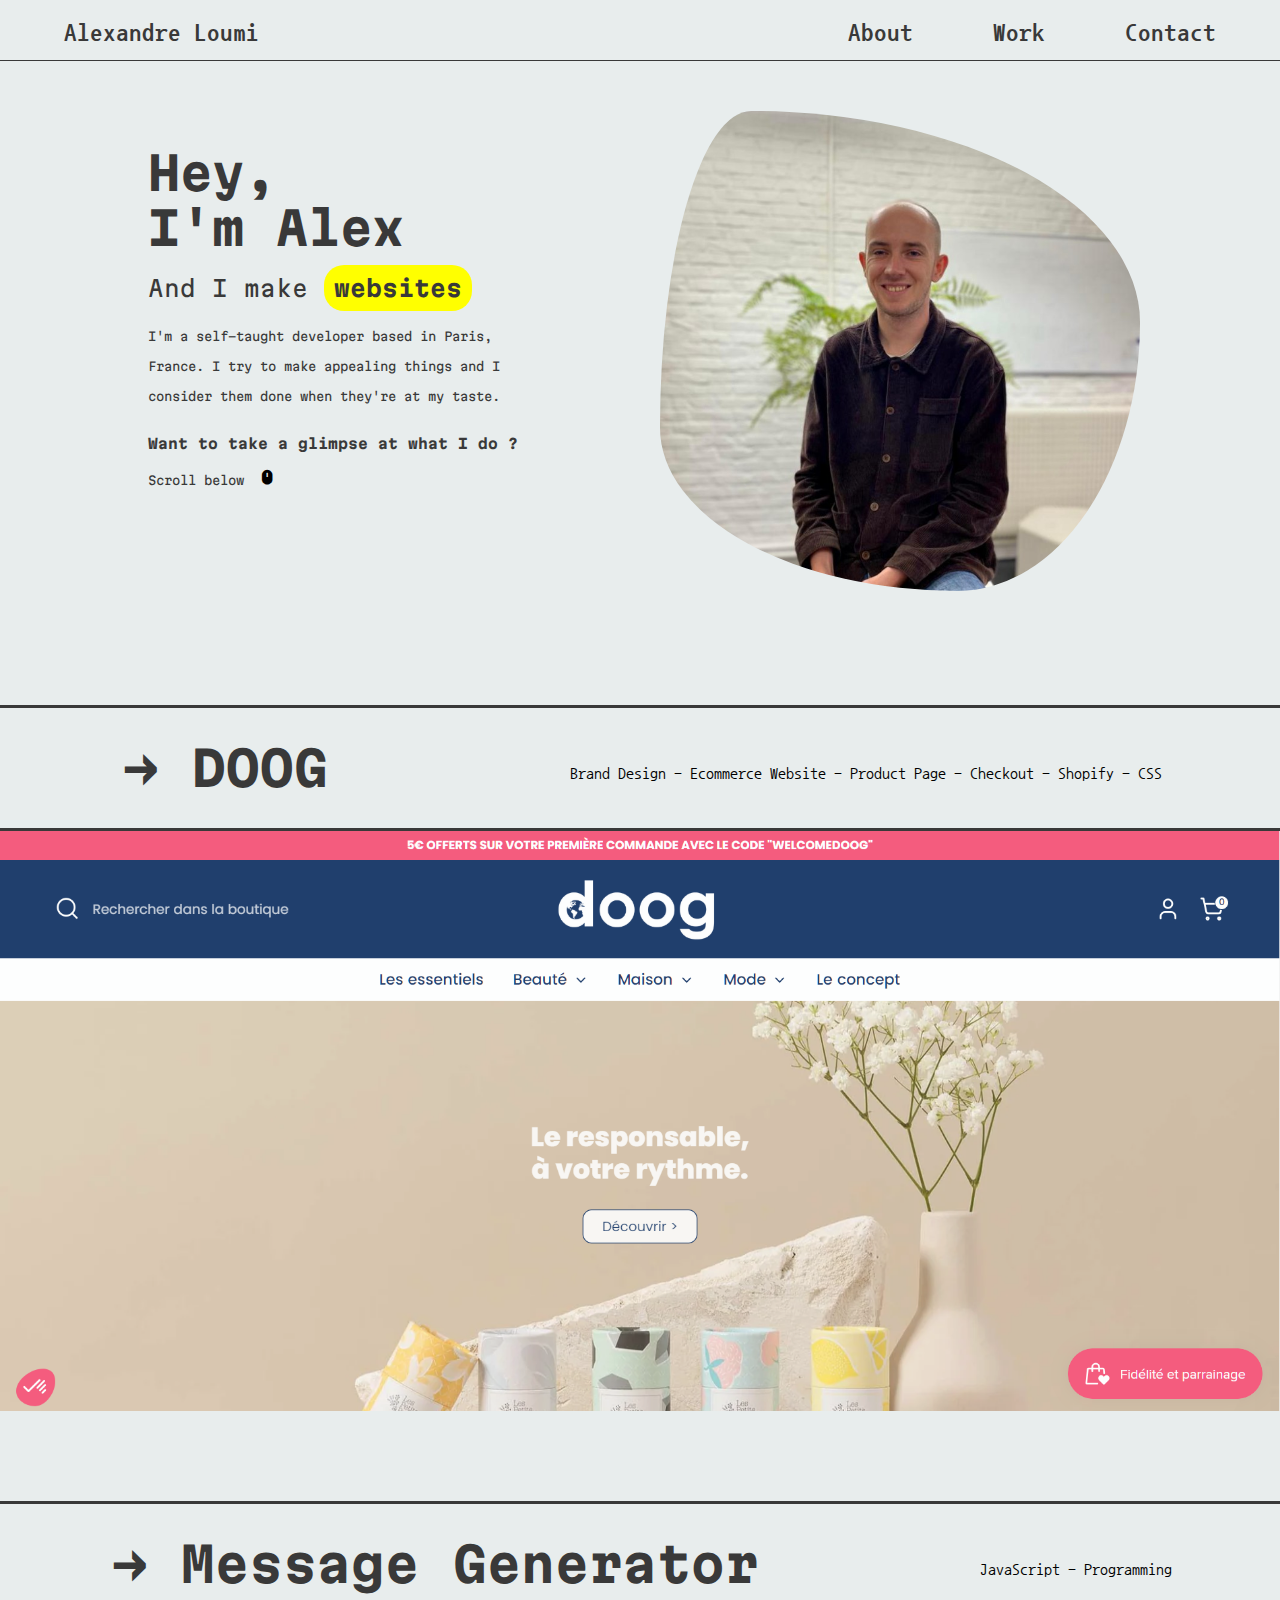
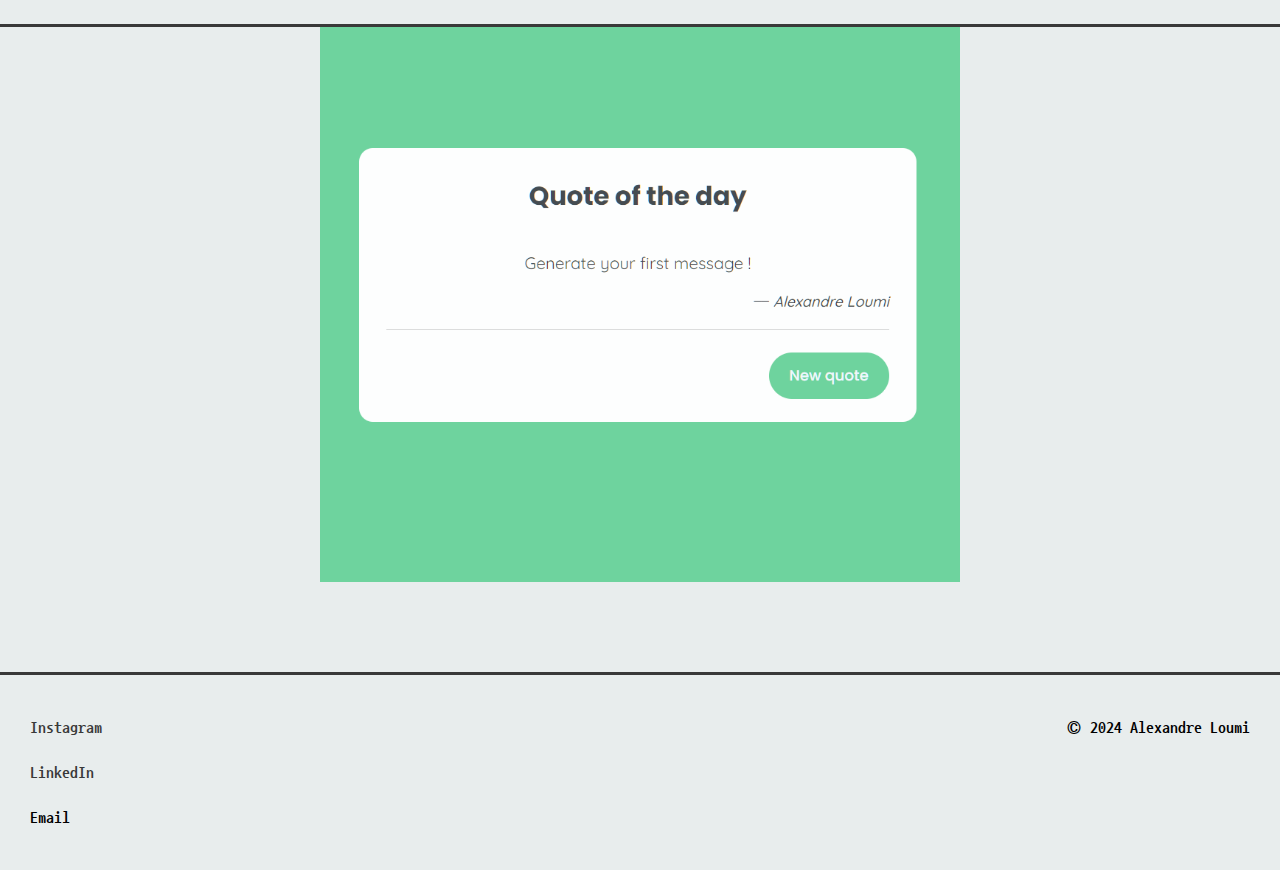
<file: index.html>
<!DOCTYPE html>
<html lang="en">
<head>
    <meta charset="UTF-8">
    <meta name="viewport" content="width=device-width, initial-scale=1.0">
    <title>Alexandre Loumi | Portfolio</title>
    <link rel="stylesheet" href="styleguide.css">
    <link rel="stylesheet" href="styles.css">
    <link rel="stylesheet" href="./responsive.css">
    <link href='https://unpkg.com/boxicons@2.1.4/css/boxicons.min.css' rel='stylesheet'>
</head>


<body>
    <header>
        <div id="logo">
            <a href="index.html">Alexandre Loumi</a>
        </div>
        
            <nav class="nav_menu">
                <a href="#">About</a>
                <a href="#">Work</a>
                <a href="./contact.html">Contact</a>
            </nav>
    </header>    

    <main>
        <div class="hero_left column">
            <h2>Hey, <br>
                I'm Alex
            </h2>
            <p>
                And I make <span class="job">websites</span>
            </p>

            <p class="personal-info">
                I'm a self-taught developer based in Paris, France. I try to make appealing things and I consider them done when they're at my taste.
            </p>

            <p class="glimpse">
                Want to take a glimpse at what I do ?
            </p>

            <div class="scroll-below">
                <p>
                    Scroll below
                </p>
                <i class='bx bxs-mouse'></i>
            </div>
        </div>

        <div class="hero_right column">
            <img src="./Assets/profile-picture.jpg" alt="Photo of Alexandre Loumi">
        </div>

    </main>


    <section class="first-project">

        <div class="project">
            <div class="doog">
                <h2 class="doog-title">
                    → DOOG
                </h2>
                <p>
                    Brand Design - Ecommerce Website - Product Page - Checkout - Shopify - CSS
                </p>
            </div>
            <div class="doog-image">
                <img src="./Assets/project-2.png" alt="Screenshot of Doog's homepage">
            </div>    
        </div>

    </section>

    <section class="second-project">

        <div class="project">
            <div class="message-generator">
                <h2 class="message-generator-title">
                   → Message Generator
                </h2>
                <p>
                    JavaScript - Programming
                </p>
            </div>
            <div class="message-generator-image">
                <img src="./Assets/project-1.png" alt="Message Generator screenshot">
            </div>
        </div>

    </section>



    <footer>

        <div class="social-list">
            <ul class="socials">
                <li><a href="#">Instagram</a></li>
                <li><a href="#">LinkedIn</a></li>
                <li>Email</li>
            </ul>
        </div>

        <div class="copyright">
            <p>
                © 2024 Alexandre Loumi
            </p>
        </div>


    </footer>

<script src="script.js"></script>
</body>


</html>
</file>
<file: styleguide.css>
/****** Colors ******/
:root {
    --text-color: #393939;
    --background-color: #E8EDED;
    --secondary-color: #FFFF00;
    --complementary-color-one: #FC4F4F;
    --complementary-color-two: #ADFC92;
}


/****** General Styling ******/
* {
    margin: 0;
    padding: 0;
    list-style: none;
}

a {
    text-decoration: none;
    color: #393939;
}

body {
    background: var(--background-color)
}
</file>
<file: styles.css>
/****** FONTS ******/

@import url('https://fonts.googleapis.com/css2?family=Martian+Mono:wght@100..800&family=Nanum+Gothic+Coding:wght@400;700&display=swap');



/****** HEADER ******/

header {
    display: flex;
    justify-content: space-between;
    font-family: 'Nanum Gothic Coding';
    font-weight: bold;
    font-size: clamp(0.75rem, 0.2616rem + 1.6279vw, 2.5rem);
    height: 60px;
    border-bottom: 1px solid var(--text-color);
}

#logo {
    margin-left: 5%;
    margin-top: 20px;
    color: var(--text-color);
}

#logo a:hover {
    color: var(--complementary-color-one);
}

nav {
    display: flex;
    gap: 80px;
    margin-right: 5%;
    margin-top: 20px;
    color: var(--text-color);
}

nav a:hover {
    color: var(--complementary-color-one);
}


/****** HERO SECTION ******/


main {
    display: grid;
    grid-template-columns: 50% 50%;
    width: 100%;
}

.column {
    padding: 20px;
}

.hero_left {
    margin-top: 10%;
    margin-left: 20%;
}

.hero_left h2 {
    font-family: 'Martian Mono';
    font-weight: bold;
    font-size: clamp(2.125rem, 1.6715rem + 1.5116vw, 3.75rem);
    color: var(--text-color);
}

.hero_left p {
    font-family: 'Martian Mono';
    font-weight: 400;
    font-size: clamp(0.875rem, 0.561rem + 1.0465vw, 2rem);
    color: var(--text-color);
    margin-top: 20px;
    display: inline-block;
}

.personal-info {
    font-size: clamp(10px, 12px, 16px) !important;
    line-height: 30px;
    margin-right: 8vw;
}

.glimpse {
    margin-top: 5% !important;
    font-size: clamp(10px, 2vw, 14px) !important;
    width: 80%;
    font-weight: bold !important;
}

.scroll-below p {
    font-size: clamp(0.75rem, 0.75rem + 0vw, 0.75rem) !important;
}

.bxs-mouse {
    font-size: 18px;
    margin-left: 10px;
}

.bx-chevrons-down {
    font-size: 18px;
}

.job {
    background: var(--secondary-color);
    padding: 10px;
    border-radius: 20px;
    width: 100px;
    text-align: center;
    overflow: hidden;
    font-weight: bold;
}


.hero_right img {
    width: 80%;
    margin-top: 30px;
    height: auto;
    border-radius: 19% 81% 38% 62% / 66% 44% 56% 34%;
}


/****** PROJECT CONTAINER ******/

.project {
    margin-top: 10vh;
}

.project h2 {
    font-family: 'Martian Mono';
    font-weight: bold;
    font-size: 48px;
    color: var(--text-color);
    border-radius: 20px;
    padding: 5px;
}

.project p {
    font-family: 'Nanum Gothic Coding';
    margin-top: 10px;
}

.doog {
    display: flex;
    justify-content: space-around;
    align-items: center;
    height: 10vh;
    border-top: 3px solid var(--text-color);
    border-bottom: 3px solid var(--text-color);
    padding: 15px 0 15px 0;
}

.doog-image img {
    width: 100%;
    display: block;
    margin: auto;
    opacity: .9;
}

.message-generator {
    display: flex;
    justify-content: space-around;
    align-items: center;
    height: 10vh;
    border-top: 3px solid var(--text-color);
    border-bottom: 3px solid var(--text-color);
    padding: 15px 0 15px 0;
}

.message-generator-image img {
    display: block;
    margin: auto;
    opacity: .9;
    width: 50%;
}

.second-project {
    margin-bottom: 10vh;
}

footer {
    padding: 30px;
    display: flex;
    justify-content: space-between;
    border-top: 3px solid var(--text-color);
    font-family: 'Nanum Gothic Coding';
    font-weight: bold;
    line-height: 5vh;
}

footer a:hover {
    color: var(--complementary-color-one);
}
</file>
<file: responsive.css>
/****** FOR MOBILE ******/

@media screen and (max-width: 768px) {

    nav {
        gap: 30px;
    }

    main {
        display: grid;
        grid-template-columns: 1fr;
        width: 100%;
        text-align: center;
    }

    .hero_left {
        margin-top: 5%;
        margin-left: 0;
    }

    .column {
        padding: 10px 0;
    }

    .hero_right img {
        width: 100%;
        max-width: 200px;
        height: auto;
        margin-top: 0;
    }

    .personal-info {
        margin-right: 20px;
        margin-left: 20px;
    }

    .glimpse {
        margin-top: 4vw !important;
    }
    
}
</file>
